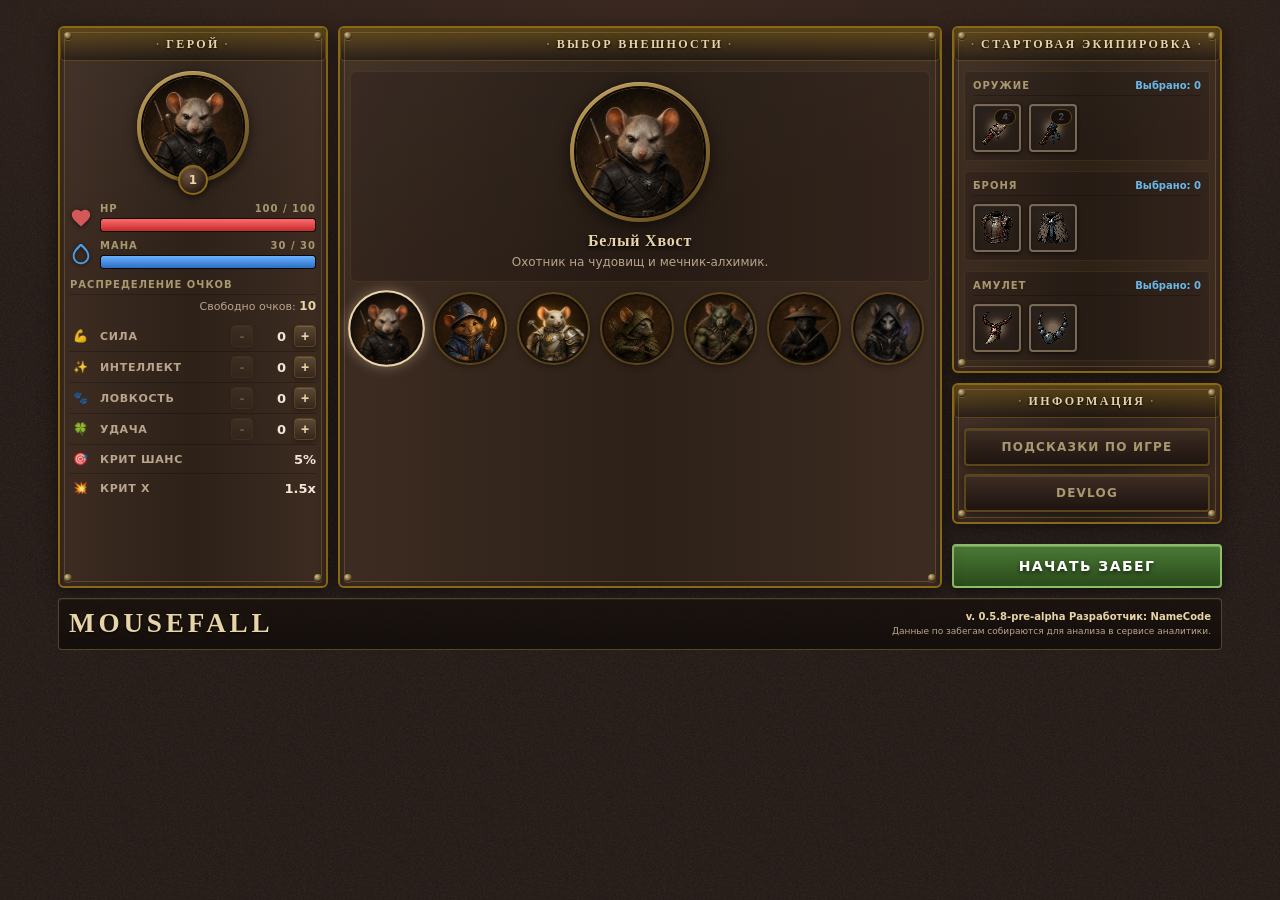
<file: index.html>
<!doctype html>
<html lang="ru">
  <head>
    <meta charset="UTF-8" />
    <meta name="viewport" content="width=device-width, initial-scale=1.0" />
    <title>Mousefall</title>
    <link rel="stylesheet" href="./styles/game-screen.css?v=0.5.8-pre-alpha" />
    <link rel="stylesheet" href="./styles/welcome.css?v=0.5.8-pre-alpha" />
    <link rel="stylesheet" href="./styles/ending.css?v=0.5.8-pre-alpha" />
    <link rel="stylesheet" href="./styles/runtime.css?v=0.5.8-pre-alpha" />
  </head>
  <body>
    <div id="app"></div>
    <script type="module" src="./src/main.js?v=0.5.8-pre-alpha"></script>
  </body>
</html>
</file>
<file: styles/game-screen.css>
/**
 * Стили экрана забега.
 * Единый стиль прокрутки: класс .cm-scroll-wood (инвентарь, эффекты, скиллы).
 */

:root {
  --wood-deep: #1e1410;
  --wood-panel: #2d2118;
  --wood-mid: #3d2c22;
  --wood-light: #4a3628;
  --wood-grain: rgba(0, 0, 0, 0.18);
  --bronze-dark: #5c4518;
  --bronze: #8b6914;
  --bronze-bright: #c4a35a;
  --gold: #e8d4a8;
  --gold-dim: #a89870;
  --text: #f2e6d4;
  --text-muted: #b9a48c;
  --hp: #c42b2b;
  --hp-track: #3a1818;
  --mana: #2b6fc4;
  --mana-track: #152a45;
  --xp: #7b3fc9;
  --xp-track: #2a1845;
  --log-loot: #e8c84a;
  --log-good: #6ecf7a;
  --log-bad: #e85a5a;
  --log-info: #6ab8e8;
  --slot-inner: #1a120e;
  --shadow-inset: inset 0 2px 8px rgba(0, 0, 0, 0.45);
  --radius-panel: 6px;
  --font-ui: system-ui, "Segoe UI", Roboto, "Helvetica Neue", Arial, sans-serif;
  --font-panel-title: "Cinzel", "Palatino Linotype", Palatino, Georgia, serif;
  /* Лёгкое зерно поверх панелей (SVG noise) */
  --wood-noise: url("data:image/svg+xml,%3Csvg viewBox='0 0 256 256' xmlns='http://www.w3.org/2000/svg'%3E%3Cfilter id='n'%3E%3CfeTurbulence type='fractalNoise' baseFrequency='0.9' numOctaves='3' stitchTiles='stitch'/%3E%3C/filter%3E%3Crect width='100%25' height='100%25' filter='url(%23n)' opacity='0.12'/%3E%3C/svg%3E");
  --inv-cell: 64px;
  --inv-gap: 6px;
  --inv-cols: 4;
  /* Высота области прокрутки: число видимых рядов без изменений */
  --inv-visible-rows: 4;
  --inv-viewport-height: calc(
    var(--inv-visible-rows) * var(--inv-cell) + (var(--inv-visible-rows) - 1) * var(--inv-gap)
  );
  /* Горизонтальный зазор между сеткой и полосой прокрутки (ширина колонки учитывает это) */
  --inv-scrollbar-h-gap: 10px;
  /* Экипировка: квадратный слот, сторона = бывший max-height слота */
  --equip-slot-size: 72px;
  /* Два блока эффекта по умолчанию без скролла (высота вьюпорта ≈ 2 карточки + зазор) */
  --effect-card-min: 58px;
  --effects-viewport-max: calc(2 * var(--effect-card-min) + var(--cm-gap-sub));
  --skills-visible-default: 3;
  --skills-row-height: 31px;
  /* Единые отступы макета */
  --cm-pad: 10px;
  --cm-gap: 10px;
  --cm-gap-sub: 8px;
  --cm-gap-xs: 4px;
  --cm-scroll-gutter: 6px;
  /* Правая колонка: 5 колонок инвентаря + зазор под скролл + паддинги .cm-panel__body + рамка панели */
  --cm-right-col: calc(
    var(--inv-cols) * var(--inv-cell) + (var(--inv-cols) - 1) * var(--inv-gap) + 2 * var(--cm-pad) + 4px + var(--inv-scrollbar-h-gap)
  );
}

*,
*::before,
*::after {
  box-sizing: border-box;
}

html,
body {
  height: 100%;
  margin: 0;
}

body {
  font-family: var(--font-ui);
  font-size: 13px;
  color: var(--text);
  background-color: var(--wood-deep);
  background-image: radial-gradient(ellipse 120% 80% at 50% 0%, #3a2820 0%, transparent 55%), var(--wood-noise);
  background-size: auto, 180px 180px;
  min-height: 100vh;
  overflow-x: auto;
}

/* Экран забега: без вертикального скролла документа — приложение + футер = высота вьюпорта */
html:has(.cm-app--game),
body:has(.cm-app--game) {
  height: 100%;
  overflow-y: hidden;
}

body:has(.cm-app--game) #app {
  display: flex;
  flex-direction: column;
  height: 100%;
  min-height: 0;
}

/* --- Единый стиль скролла (дерево / бронза) --- */
.cm-scroll-wood {
  scrollbar-width: thin;
  scrollbar-color: var(--bronze-bright) var(--wood-deep);
}

.cm-scroll-wood::-webkit-scrollbar {
  width: 10px;
  height: 10px;
}

.cm-scroll-wood::-webkit-scrollbar-track {
  background: linear-gradient(90deg, var(--wood-deep), #120d0a);
  border-radius: 5px;
  box-shadow: inset 0 0 6px rgba(0, 0, 0, 0.65);
  border: 1px solid #0d0806;
}

.cm-scroll-wood::-webkit-scrollbar-thumb {
  background: linear-gradient(180deg, #d4c090, var(--bronze-dark));
  border-radius: 5px;
  border: 1px solid #0d0806;
  box-shadow: inset 0 1px 0 rgba(255, 255, 255, 0.2);
}

.cm-scroll-wood::-webkit-scrollbar-thumb:hover {
  background: linear-gradient(180deg, var(--gold), var(--bronze));
}

.cm-scroll-wood::-webkit-scrollbar-corner {
  background: var(--wood-deep);
}

/* --- Деревянная панель с бронзовой рамкой и «заклёпками» --- */
.cm-panel {
  position: relative;
  background-color: var(--wood-panel);
  background-image: linear-gradient(165deg, rgba(255, 255, 255, 0.04) 0%, transparent 40%),
    linear-gradient(90deg, var(--wood-mid) 0%, var(--wood-panel) 50%, var(--wood-mid) 100%), var(--wood-noise);
  background-size: auto, auto, 160px 160px;
  border: 2px solid var(--bronze);
  border-radius: var(--radius-panel);
  box-shadow: var(--shadow-inset), 0 4px 18px rgba(0, 0, 0, 0.5);
}

.cm-panel::before {
  content: "";
  position: absolute;
  inset: var(--cm-gap-xs);
  border: 1px solid rgba(196, 163, 90, 0.25);
  border-radius: calc(var(--radius-panel) - 3px);
  pointer-events: none;
}

.cm-rivet {
  position: absolute;
  width: 8px;
  height: 8px;
  border-radius: 50%;
  background: radial-gradient(circle at 30% 30%, #d4c090, #5c4518 70%);
  box-shadow: inset 0 -1px 2px rgba(0, 0, 0, 0.6), 0 1px 0 rgba(255, 255, 255, 0.15);
  z-index: 2;
}

.cm-rivet--tl {
  top: var(--cm-gap-xs);
  left: var(--cm-gap-xs);
}
.cm-rivet--tr {
  top: var(--cm-gap-xs);
  right: var(--cm-gap-xs);
}
.cm-rivet--bl {
  bottom: var(--cm-gap-xs);
  left: var(--cm-gap-xs);
}
.cm-rivet--br {
  bottom: var(--cm-gap-xs);
  right: var(--cm-gap-xs);
}

/* Заголовок без margin снизу: иначе он суммируется с padding-top у .cm-panel__body и зазор под шапкой больше, чем снизу у контента */
.cm-panel__title {
  margin: 0;
  padding: var(--cm-gap-sub) var(--cm-pad);
  font-family: var(--font-panel-title);
  font-size: 12px;
  font-weight: 700;
  letter-spacing: 0.2em;
  text-transform: uppercase;
  color: var(--gold);
  text-align: center;
  text-shadow: 0 1px 3px #000, 0 0 12px rgba(196, 163, 90, 0.15);
  background: linear-gradient(180deg, rgba(139, 105, 20, 0.45), rgba(0, 0, 0, 0.35));
  border: 1px solid var(--bronze-dark);
  border-radius: 4px;
}

.cm-panel--collapsible > .cm-panel__title {
  cursor: pointer;
}

.cm-panel--collapsible > .cm-panel__title:focus-visible {
  outline: 2px solid var(--gold);
  outline-offset: 2px;
}

.cm-panel--collapsed > .cm-panel__body {
  display: none;
}

.cm-panel__title::before,
.cm-panel__title::after {
  content: "·";
  opacity: 0.65;
  font-weight: 700;
  margin: 0 0.4em;
  color: var(--bronze-bright);
}

/* --- Корневой лейаут --- */
.cm-app {
  display: flex;
  flex-direction: column;
  min-height: 100vh;
  max-width: 1440px;
  margin: 0 auto;
  padding: var(--cm-gap);
  gap: var(--cm-gap);
}

.cm-app.cm-app--game {
  flex: 1;
  min-height: 0;
  height: 100%;
  max-height: 100%;
}

.cm-main {
  display: grid;
  grid-template-columns: minmax(240px, 280px) minmax(320px, 1fr) minmax(var(--cm-right-col), var(--cm-right-col));
  gap: var(--cm-gap);
  flex: 1;
  align-items: stretch;
  min-height: 0;
}

/* Футер метаданных: одинаково на welcome / забеге / экране итогов */
.cm-meta-footer {
  container-type: size;
  flex-shrink: 0;
  align-self: stretch;
  width: 100%;
  max-width: none;
  height: 52px;
  min-height: 52px;
  max-height: 52px;
  margin-top: 0;
  padding: 5px 10px;
  display: flex;
  flex-direction: row;
  align-items: stretch;
  justify-content: flex-end;
  gap: 14px;
  overflow: hidden;
  border: 1px solid rgba(196, 163, 90, 0.35);
  border-radius: 4px;
  background: linear-gradient(180deg, rgba(22, 15, 11, 0.7), rgba(15, 10, 8, 0.78));
  box-shadow: inset 0 1px 0 rgba(255, 255, 255, 0.06);
  color: var(--text-muted);
}

.cm-meta-footer__brand {
  display: flex;
  align-items: center;
  flex-shrink: 0;
  margin-right: auto;
  padding-right: 8px;
  font-family: var(--font-panel-title);
  font-weight: 700;
  letter-spacing: 0.14em;
  text-transform: uppercase;
  color: var(--gold);
  line-height: 1;
  white-space: nowrap;
  text-shadow: 0 1px 3px #000, 0 0 12px rgba(196, 163, 90, 0.15);
  font-size: clamp(14px, min(68cqh, 11cqw), 38px);
}

.cm-meta-footer__meta {
  flex: 0 1 auto;
  max-width: min(460px, 55%);
  min-width: 0;
  display: flex;
  flex-direction: column;
  justify-content: center;
  gap: 3px;
  text-align: right;
}

.cm-meta-footer__line {
  display: flex;
  justify-content: flex-end;
  gap: 6px;
  font-size: 10px;
  line-height: 1.25;
  flex-shrink: 0;
  min-width: 0;
  overflow: hidden;
  white-space: nowrap;
  text-overflow: ellipsis;
}

.cm-meta-footer__label {
  color: var(--gold-dim);
  text-transform: uppercase;
  letter-spacing: 0.08em;
  font-weight: 700;
}

.cm-meta-footer__value {
  color: var(--gold);
  font-weight: 600;
}

.cm-meta-footer__note {
  flex-shrink: 1;
  min-height: 0;
  margin: 0;
  overflow: hidden;
  font-size: 9px;
  line-height: 1.2;
  display: -webkit-box;
  -webkit-box-orient: vertical;
  -webkit-line-clamp: 2;
  line-clamp: 2;
}

@media (max-width: 1100px) {
  .cm-main {
    grid-template-columns: 1fr;
  }

  .cm-col--center {
    order: -1;
  }

  .cm-col--left {
    order: 0;
  }

  .cm-col--right {
    order: 1;
  }

  .cm-meta-footer {
    align-self: stretch;
    text-align: left;
  }

  .cm-meta-footer__line {
    justify-content: flex-start;
  }

  .cm-meta-footer__meta {
    text-align: left;
    max-width: none;
  }
}

.cm-col {
  display: flex;
  flex-direction: column;
  gap: var(--cm-gap);
  min-height: 0;
}

/* Левая колонка на всю высоту строки сетки */
.cm-col--left {
  height: 100%;
  min-height: 0;
}

/* Панель «Герой» забирает свободную высоту колонки; тело растягивается под фон «дерева» */
.cm-col--left > .cm-panel.cm-panel--hero {
  flex: 1 1 auto;
  min-height: 0;
}

.cm-panel--hero .cm-panel__body {
  flex: 1;
  min-height: 0;
  display: flex;
  flex-direction: column;
}

.cm-col--center {
  min-height: 420px;
}

.cm-col--right {
  height: 100%;
  min-height: 0;
}

/* --- Портрет --- */
.cm-hero-portrait {
  position: relative;
  display: flex;
  flex-direction: column;
  align-items: center;
  gap: var(--cm-gap-sub);
  margin-bottom: calc(var(--cm-gap-sub) + 12px);
}

.cm-portrait-ring {
  width: 112px;
  height: 112px;
  border-radius: 50%;
  padding: var(--cm-gap-xs);
  background: linear-gradient(145deg, var(--bronze-bright), var(--bronze-dark));
  box-shadow: 0 4px 12px rgba(0, 0, 0, 0.55), inset 0 1px 0 rgba(255, 255, 255, 0.2);
}

.cm-portrait-inner {
  width: 100%;
  height: 100%;
  border-radius: 50%;
  overflow: hidden;
  background: var(--slot-inner);
  border: 2px solid #0d0806;
}

.cm-portrait-inner img {
  width: 100%;
  height: 100%;
  object-fit: cover;
  display: block;
}

.cm-level-badge {
  position: absolute;
  left: 50%;
  bottom: -12px;
  transform: translateX(-50%);
  width: 30px;
  height: 30px;
  display: flex;
  align-items: center;
  justify-content: center;
  font-size: 12px;
  font-weight: 700;
  letter-spacing: 0.02em;
  font-variant-numeric: tabular-nums;
  color: var(--gold);
  background: radial-gradient(circle at 35% 30%, #6f553f, #2a1e16 72%);
  border: 2px solid var(--bronze);
  border-radius: 50%;
  box-shadow: inset 0 1px 0 rgba(255, 255, 255, 0.14), 0 2px 6px rgba(0, 0, 0, 0.55);
  z-index: 2;
}

/* --- Полосы ресурсов --- */
.cm-bar {
  margin-bottom: var(--cm-gap-sub);
}

.cm-bar:last-child {
  margin-bottom: 0;
}

.cm-bar__row {
  display: flex;
  align-items: center;
  gap: var(--cm-gap-sub);
}

.cm-bar__icon-wrap {
  flex-shrink: 0;
  display: flex;
  align-items: center;
  align-self: center;
}

.cm-bar__icon {
  display: block;
  filter: drop-shadow(0 1px 2px rgba(0, 0, 0, 0.6));
}

.cm-bar__content {
  flex: 1;
  min-width: 0;
}

.cm-bar__label {
  display: flex;
  justify-content: space-between;
  align-items: baseline;
  margin-bottom: var(--cm-gap-xs);
  font-size: 10px;
  font-weight: 700;
  letter-spacing: 0.1em;
  text-transform: uppercase;
  color: var(--gold-dim);
  font-family: var(--font-ui);
}

.cm-bar__track {
  height: 14px;
  border-radius: 3px;
  overflow: hidden;
  border: 1px solid #0d0806;
  box-shadow: inset 0 2px 6px rgba(0, 0, 0, 0.5);
}

.cm-bar__fill {
  height: 100%;
  border-radius: 2px;
  background: linear-gradient(180deg, rgba(255, 255, 255, 0.2), transparent 45%);
  transition: width 0.2s ease;
}

.cm-bar--hp .cm-bar__track {
  background: var(--hp-track);
}
.cm-bar--hp .cm-bar__fill {
  background: linear-gradient(180deg, #ff6b6b, var(--hp));
}

.cm-bar--mana .cm-bar__track {
  background: var(--mana-track);
}
.cm-bar--mana .cm-bar__fill {
  background: linear-gradient(180deg, #6ab0ff, var(--mana));
}

.cm-bar--xp .cm-bar__track {
  background: var(--xp-track);
}
.cm-bar--xp .cm-bar__fill {
  background: linear-gradient(180deg, #c090ff, var(--xp));
}

/* --- Статы с плюсом --- */
.cm-stats {
  list-style: none;
  margin: 0;
  padding: 0;
}

.cm-stat-row {
  display: grid;
  grid-template-columns: 22px 1fr auto auto;
  align-items: center;
  gap: var(--cm-gap-sub);
  padding: var(--cm-gap-xs) 0;
  border-bottom: 1px solid rgba(0, 0, 0, 0.25);
}

.cm-stat-row:last-child {
  border-bottom: 0;
}

.cm-stat-icon {
  width: 20px;
  height: 20px;
  display: flex;
  align-items: center;
  justify-content: center;
  font-size: 12px;
  opacity: 0.9;
}

.cm-stat-name {
  font-size: 11px;
  font-weight: 600;
  letter-spacing: 0.06em;
  text-transform: uppercase;
  color: var(--text-muted);
}

.cm-stat-value {
  font-variant-numeric: tabular-nums;
  font-weight: 700;
  color: var(--text);
  min-width: 2ch;
  text-align: right;
}

.cm-stat-plus {
  width: 22px;
  height: 22px;
  padding: 0;
  border: 1px solid var(--bronze-dark);
  border-radius: 4px;
  background: linear-gradient(180deg, #5c4834, #35261c);
  color: var(--gold);
  font-size: 15px;
  font-weight: 700;
  line-height: 1;
  cursor: pointer;
  box-shadow: inset 0 1px 0 rgba(255, 255, 255, 0.12), 0 2px 4px rgba(0, 0, 0, 0.35);
}

.cm-stat-plus:hover:not(:disabled) {
  background: linear-gradient(180deg, #6d5640, #3d2c22);
  border-color: var(--bronze-bright);
  color: #fff;
}

.cm-stat-plus:active:not(:disabled) {
  transform: translateY(1px);
  box-shadow: inset 0 2px 4px rgba(0, 0, 0, 0.4);
}

.cm-stat-plus:disabled {
  opacity: 0.28;
  cursor: not-allowed;
}

/* --- Эффекты: по умолчанию ровно 2 карточки по высоте, далее скролл --- */
.cm-effects-viewport {
  max-height: var(--effects-viewport-max);
  overflow-y: auto;
  overflow-x: hidden;
  padding-right: var(--cm-scroll-gutter);
}

.cm-effects {
  display: flex;
  flex-direction: column;
  gap: var(--cm-gap-sub);
}

.cm-effect {
  display: grid;
  grid-template-columns: 32px 1fr auto;
  gap: var(--cm-gap-sub);
  padding: var(--cm-gap-sub) var(--cm-pad);
  min-height: var(--effect-card-min);
  flex-shrink: 0;
  background: rgba(0, 0, 0, 0.2);
  border: 1px solid rgba(139, 105, 20, 0.35);
  border-radius: 4px;
}

.cm-effect__icon {
  width: 32px;
  height: 32px;
  display: flex;
  align-items: center;
  justify-content: center;
  font-size: 18px;
  background: var(--slot-inner);
  border-radius: 4px;
  border: 1px solid var(--bronze-dark);
}

.cm-effect__name {
  font-size: 11px;
  font-weight: 700;
  letter-spacing: 0.04em;
  text-transform: uppercase;
  color: var(--gold);
}

.cm-effect__main {
  min-width: 0;
}

.cm-effect__desc {
  font-size: 11px;
  color: var(--text-muted);
  margin-top: var(--cm-gap-xs);
  white-space: nowrap;
  overflow: hidden;
  text-overflow: ellipsis;
}

.cm-effect__turns {
  align-self: center;
  justify-self: end;
  min-width: 28px;
  padding: 3px 6px;
  border: 1px solid rgba(196, 163, 90, 0.45);
  border-radius: 999px;
  background: rgba(16, 11, 8, 0.72);
  font-size: 11px;
  font-weight: 700;
  font-variant-numeric: tabular-nums;
  color: var(--gold);
  text-align: center;
  line-height: 1;
}

/* --- Экипировка (правая колонка) --- */
.cm-equip-slots {
  display: grid;
  grid-template-columns: repeat(3, 1fr);
  gap: var(--cm-gap-sub);
}

.cm-equip-slot {
  display: flex;
  flex-direction: column;
  align-items: center;
  gap: var(--cm-gap-xs);
}

.cm-equip-slot__label {
  font-size: 9px;
  font-weight: 700;
  letter-spacing: 0.1em;
  text-transform: uppercase;
  color: var(--gold-dim);
}

.cm-equip-slot__box {
  width: var(--equip-slot-size);
  height: var(--equip-slot-size);
  min-width: var(--equip-slot-size);
  min-height: var(--equip-slot-size);
  max-width: var(--equip-slot-size);
  max-height: var(--equip-slot-size);
  aspect-ratio: 1;
  box-sizing: border-box;
  align-self: center;
  flex-shrink: 0;
  background: var(--slot-inner);
  border: 2px solid var(--bronze-dark);
  border-radius: 4px;
  display: flex;
  flex-direction: column;
  align-items: center;
  justify-content: center;
  padding: 0;
  box-shadow: var(--shadow-inset);
  font-size: 10px;
  text-align: center;
  color: var(--text-muted);
  overflow: hidden;
}

.cm-equip-slot__icon {
  display: flex;
  align-items: center;
  justify-content: center;
  font-size: 26px;
  line-height: 1;
  margin-bottom: 0;
  filter: drop-shadow(0 1px 2px rgba(0, 0, 0, 0.7));
  width: 100%;
  height: 100%;
}

.cm-equip-slot__bonus {
  font-size: 10px;
  color: #6ab8e8;
  font-weight: 600;
}

/* --- Центр: фаза + поле --- */
.cm-center-stack {
  display: flex;
  flex-direction: column;
  gap: var(--cm-gap);
  height: 100%;
}

.cm-phase {
  padding: var(--cm-gap-sub) calc(var(--cm-pad) * 2);
  font-size: 11px;
  font-weight: 700;
  letter-spacing: 0.14em;
  text-transform: uppercase;
  color: var(--gold);
  background: linear-gradient(180deg, rgba(74, 56, 40, 0.95), rgba(30, 20, 16, 0.98));
  border: 2px solid var(--bronze);
  border-radius: 4px;
  box-shadow: 0 2px 8px rgba(0, 0, 0, 0.4);
}

/* Плашка фазы хода — внутри игрового поля, правый верхний угол */
.cm-phase--field {
  position: absolute;
  top: var(--cm-pad);
  right: var(--cm-pad);
  z-index: 3;
  max-width: calc(100% - 2 * var(--cm-pad));
  text-align: center;
  box-shadow: 0 2px 12px rgba(0, 0, 0, 0.55), 0 0 0 1px rgba(0, 0, 0, 0.35);
}

.cm-phase--skip-turn {
  cursor: pointer;
}

.cm-phase__hover {
  display: none;
}

.cm-phase--skip-turn:hover .cm-phase__default,
.cm-phase--skip-turn:focus-visible .cm-phase__default {
  display: none;
}

.cm-phase--skip-turn:hover .cm-phase__hover,
.cm-phase--skip-turn:focus-visible .cm-phase__hover {
  display: inline;
}

.cm-field {
  position: relative;
  flex: 1;
  min-height: 360px;
  display: flex;
  flex-direction: column;
  align-items: stretch;
  background: repeating-linear-gradient(
      90deg,
      transparent,
      transparent 48px,
      var(--wood-grain) 48px,
      var(--wood-grain) 49px
    ),
    linear-gradient(180deg, #241a14 0%, #120d0a 100%);
  border: 3px solid var(--bronze);
  border-radius: var(--radius-panel);
  box-shadow: inset 0 0 40px rgba(0, 0, 0, 0.65);
}

.cm-field__main {
  flex: 1;
  display: flex;
  align-items: center;
  justify-content: center;
  min-height: 0;
}

.cm-field__placeholder {
  text-align: center;
  padding: calc(var(--cm-pad) * 2);
  color: var(--text-muted);
  font-size: 12px;
  letter-spacing: 0.06em;
  text-transform: uppercase;
  max-width: 280px;
  line-height: 1.5;
}

.cm-field__placeholder span {
  display: block;
  margin-top: var(--cm-gap-sub);
  font-size: 11px;
  letter-spacing: 0.04em;
  text-transform: none;
  opacity: 0.85;
}

/* --- Инвентарь: 5 колонок, строки по числу предметов, вертикальный скролл --- */
.cm-inv-wrap {
  max-height: var(--inv-viewport-height);
  overflow-y: auto;
  overflow-x: hidden;
  scrollbar-gutter: stable;
  padding-right: var(--cm-scroll-gutter);
  padding-bottom: var(--cm-gap-xs);
}

.cm-col--right .cm-panel--inventory {
  flex: 1 1 auto;
  min-height: 0;
}

.cm-col--right .cm-panel--inventory .cm-panel__body {
  flex: 1;
  min-height: 0;
  display: flex;
  flex-direction: column;
}

.cm-col--right .cm-panel--inventory .cm-inv-wrap {
  flex: 1;
  min-height: calc(var(--inv-cell) * 2 + var(--inv-gap));
  max-height: none;
}

.cm-col--right .cm-panel--skills {
  flex: 0 0 auto;
}

.cm-col--right .cm-panel--skills .cm-panel__body {
  flex: 0 0 auto;
}

.cm-col--right .cm-panel--skills .cm-skills-viewport {
  flex: 0 0 auto;
  min-height: 0;
  max-height: calc(
    var(--skills-visible-default) * var(--skills-row-height) + (var(--skills-visible-default) - 1) * var(--cm-gap-xs)
  );
}

.cm-inv-grid {
  display: grid;
  grid-template-columns: repeat(var(--inv-cols), var(--inv-cell));
  grid-auto-rows: var(--inv-cell);
  gap: var(--inv-gap);
  width: calc(
    var(--inv-cols) * var(--inv-cell) + (var(--inv-cols) - 1) * var(--inv-gap)
  );
}

.cm-inv-cell {
  position: relative;
  aspect-ratio: 1;
  padding: 0;
  background: linear-gradient(165deg, rgba(255, 255, 255, 0.04), transparent 55%), var(--slot-inner);
  border: 2px solid var(--bronze-dark);
  border-radius: 4px;
  display: flex;
  align-items: center;
  justify-content: center;
  font-size: 22px;
  box-shadow: var(--shadow-inset), inset 0 1px 0 rgba(255, 255, 255, 0.06);
}

.cm-sprite-stack {
  position: relative;
  display: inline-flex;
  align-items: center;
  justify-content: center;
  width: 100%;
  height: 100%;
}

.cm-sprite-stack__frame,
.cm-sprite-stack__body,
.cm-sprite-stack__skill {
  position: absolute;
  display: block;
  image-rendering: pixelated;
}

.cm-sprite-stack--item .cm-sprite-stack__frame {
  inset: 0;
  width: 100%;
  height: 100%;
}

.cm-sprite-stack--item .cm-sprite-stack__body {
  top: 50%;
  left: 50%;
  transform: translate(-50%, -50%);
  width: 100%;
  height: 100%;
}

.cm-sprite-stack--skill .cm-sprite-stack__skill {
  top: 50%;
  left: 50%;
  transform: translate(-50%, -50%);
  width: 72%;
  height: 72%;
}

.cm-sprite-fallback {
  font-size: 1em;
  line-height: 1;
}

.cm-sprite-stack img + .cm-sprite-fallback {
  opacity: 0;
  pointer-events: none;
}

.cm-inv-cell__qty {
  position: absolute;
  right: var(--cm-gap-xs);
  bottom: 1px;
  font-size: 10px;
  font-weight: 700;
  color: #fff;
  text-shadow: 0 0 3px #000, 0 1px 2px #000;
}

/* --- Расходники: одна строка ячеек, стиль как инвентарь --- */
.cm-cons-wrap {
  max-height: calc(var(--inv-cell) + var(--cm-gap) + var(--cm-gap-xs));
  overflow-x: auto;
  overflow-y: hidden;
  width: calc(var(--inv-cols) * var(--inv-cell) + (var(--inv-cols) - 1) * var(--inv-gap));
  max-width: 100%;
  padding-bottom: var(--cm-gap-xs);
  padding-right: var(--cm-scroll-gutter);
}

.cm-cons-row {
  display: flex;
  flex-direction: row;
  gap: var(--inv-gap);
  width: max-content;
}

.cm-cons-row .cm-inv-cell {
  width: var(--inv-cell);
  height: var(--inv-cell);
  flex-shrink: 0;
}

/* --- Скиллы --- */
.cm-skills-viewport {
  overflow-y: auto;
  overflow-x: hidden;
  min-height: 0;
  flex: 1;
  padding-right: var(--cm-scroll-gutter);
}

.cm-skills {
  list-style: none;
  margin: 0;
  padding: 0;
  display: flex;
  flex-direction: column;
  gap: var(--cm-gap-xs);
}

.cm-skill {
  display: flex;
  align-items: center;
  gap: var(--cm-gap-xs);
  padding: var(--cm-gap-xs) var(--cm-gap-sub);
  background: rgba(0, 0, 0, 0.18);
  border: 1px solid rgba(139, 105, 20, 0.3);
  border-radius: 3px;
}

.cm-skill__icon {
  width: 22px;
  height: 22px;
  display: flex;
  align-items: center;
  justify-content: center;
  font-size: 13px;
  flex-shrink: 0;
}

.cm-skill__name {
  flex: 1;
  font-size: 10px;
  font-weight: 700;
  letter-spacing: 0.04em;
  text-transform: uppercase;
  color: var(--text);
  line-height: 1.2;
}

.cm-skill__mana {
  display: flex;
  align-items: center;
  gap: 2px;
  font-size: 10px;
  font-weight: 700;
  color: #7ec8ff;
}

.cm-skill__mana svg {
  width: 10px;
  height: 12px;
  opacity: 0.9;
}

/* --- Журнал --- */
.cm-log {
  display: flex;
  flex-direction: column;
  gap: var(--cm-gap-sub);
  font-size: 12px;
  line-height: 1.3;
}

.cm-log__line {
  margin: 0;
  padding: 4px var(--cm-gap-sub);
  border-radius: 3px;
  background: rgba(0, 0, 0, 0.15);
}

.cm-log__line--with-icon {
  display: flex;
  align-items: center;
  gap: var(--cm-gap-sub);
  min-width: 0;
}

.cm-log__mark {
  flex-shrink: 0;
  opacity: 0.95;
  filter: drop-shadow(0 0 2px rgba(0, 0, 0, 0.8));
}

.cm-log__text {
  min-width: 0;
  white-space: nowrap;
  overflow: hidden;
  text-overflow: ellipsis;
}

.cm-log__line:not(.cm-log__line--with-icon) {
  white-space: nowrap;
  overflow: hidden;
  text-overflow: ellipsis;
}

.cm-log__line--loot {
  color: var(--log-loot);
}
.cm-log__line--good {
  color: var(--log-good);
}
.cm-log__line--bad {
  color: var(--log-bad);
}
.cm-log__line--info {
  color: var(--log-info);
}

/* --- Хотбар --- */
.cm-hotbar-wrap {
  flex-shrink: 0;
}

/* Хотбар внизу внутри игрового поля: компактнее слоты и отступы */
.cm-hotbar-wrap--in-field {
  flex-shrink: 0;
  margin-top: auto;
  margin-left: var(--cm-gap-sub);
  margin-right: var(--cm-gap-sub);
  margin-bottom: var(--cm-gap-sub);
}

/* «Вдавленная» полоса хотбара внутри поля — отличие от ячеек инвентаря */
.cm-hotbar-wrap--recessed.cm-panel {
  background-color: #0d0806;
  background-image: linear-gradient(180deg, rgba(0, 0, 0, 0.5), rgba(30, 20, 16, 0.92)), var(--wood-noise);
  background-size: auto, 140px 140px;
  border-color: #2a1810;
  box-shadow: inset 0 5px 22px rgba(0, 0, 0, 0.85), 0 1px 0 rgba(255, 255, 255, 0.04);
}

.cm-hotbar-wrap--recessed .cm-hot-slot {
  background: #0f0b09;
  border-color: #1a120e;
  border-width: 1px;
  box-shadow: inset 0 4px 10px rgba(0, 0, 0, 0.75), inset 0 -1px 0 rgba(255, 255, 255, 0.03), 0 1px 0 rgba(0, 0, 0, 0.5);
}

.cm-hotbar-wrap--recessed .cm-hot-slot.active {
  border-color: #00d2ff;
  box-shadow: 
    inset 0 0 12px rgba(0, 210, 255, 0.35), 
    0 0 8px rgba(0, 210, 255, 0.4), 
    0 0 0 1px rgba(0, 210, 255, 0.5);
}

.cm-hotbar-wrap--recessed .cm-hot-slot--empty {
  opacity: 0.35;
}

.cm-hotbar-wrap--in-field .cm-hotbar {
  padding: calc(var(--cm-gap-xs) + 3px) var(--cm-gap-sub);
  gap: var(--cm-gap-xs);
  justify-content: center;
}

.cm-hotbar-wrap--in-field .cm-hot-slot {
  width: 44px;
  height: 44px;
  font-size: 17px;
}

.cm-hotbar {
  display: flex;
  justify-content: center;
  gap: var(--cm-gap-sub);
  padding: var(--cm-pad);
}

.cm-hot-slot {
  position: relative;
  width: 52px;
  height: 52px;
  padding: 0;
  flex-shrink: 0;
  background: var(--slot-inner);
  border: 2px solid var(--bronze);
  border-radius: 4px;
  display: flex;
  flex-direction: column;
  align-items: center;
  justify-content: center;
  font-size: 20px;
  box-shadow: var(--shadow-inset), 0 2px 6px rgba(0, 0, 0, 0.35);
  transition: border-color 0.15s ease, box-shadow 0.15s ease;
}

.cm-hot-slot .cm-sprite-stack--item .cm-sprite-stack__frame {
  width: 100%;
  height: 100%;
}

.cm-hot-slot .cm-sprite-stack--item .cm-sprite-stack__body {
  width: 80%;
  height: 80%;
}

.cm-hot-slot .cm-sprite-stack--skill .cm-sprite-stack__skill {
  width: 80%;
  height: 80%;
}

.cm-inv-cell .cm-sprite-stack--item .cm-sprite-stack__body,
.cm-equip-slot__icon .cm-sprite-stack--item .cm-sprite-stack__body {
  width: 80%;
  height: 80%;
}

.cm-hot-slot.active {
  border-color: #00d2ff;
  box-shadow: 
    inset 0 0 12px rgba(0, 210, 255, 0.35), 
    0 0 8px rgba(0, 210, 255, 0.4), 
    0 0 0 1px rgba(0, 210, 255, 0.5);
}

.cm-hot-slot__key {
  position: absolute;
  top: var(--cm-gap-xs);
  left: var(--cm-gap-xs);
  font-size: 9px;
  font-weight: 800;
  color: var(--gold-dim);
  letter-spacing: 0.02em;
}

.cm-hot-slot__qty {
  position: absolute;
  right: var(--cm-gap-xs);
  bottom: var(--cm-gap-xs);
  font-size: 10px;
  font-weight: 700;
  color: #fff;
  text-shadow: 0 0 3px #000;
}

.cm-hot-slot--empty {
  opacity: 0.45;
  font-size: 11px;
  color: var(--text-muted);
}

.cm-panel__body {
  padding: var(--cm-pad);
}

.cm-scroll-y {
  overflow-y: auto;
  min-height: 0;
  flex: 1;
}

.cm-stat-plus-spacer {
  width: 22px;
  height: 22px;
}

.cm-center-panel {
  flex: 1;
  display: flex;
  flex-direction: column;
  min-height: 0;
}

.cm-center-panel .cm-panel__body {
  flex: 1;
  display: flex;
  flex-direction: column;
  padding: var(--cm-pad);
  min-height: 0;
}

.cm-col .cm-panel {
  display: flex;
  flex-direction: column;
  min-height: 0;
}

.cm-col .cm-panel.cm-panel--fill {
  flex: 1;
}

/* Тело панели на всю высоту колонки (скиллы) */
.cm-panel__body--flex-grow {
  flex: 1;
  display: flex;
  flex-direction: column;
  min-height: 0;
}

/* --- Универсальные тултипы --- */
.cm-tooltip-anchor {
  position: relative;
}

.cm-tooltip {
  position: absolute;
  left: calc(100% + 8px);
  top: 50%;
  transform: translateY(-50%) translateX(-4px);
  min-width: 180px;
  max-width: 240px;
  padding: 8px 10px;
  background: linear-gradient(165deg, rgba(255, 255, 255, 0.04), transparent 48%), #20160f;
  border: 1px solid var(--bronze);
  border-radius: 4px;
  box-shadow: inset 0 1px 0 rgba(255, 255, 255, 0.08), 0 8px 20px rgba(0, 0, 0, 0.55);
  opacity: 0;
  visibility: hidden;
  pointer-events: none;
  transition: opacity 0.18s ease, transform 0.18s ease, visibility 0s linear 0.18s;
  z-index: 20;
}

.cm-tooltip-anchor:hover .cm-tooltip,
.cm-tooltip-anchor:focus-within .cm-tooltip {
  opacity: 1;
  visibility: visible;
  transform: translateY(-50%) translateX(0);
  transition-delay: 0s;
}

.cm-tooltip__title {
  margin: 0 0 6px;
  font-size: 10px;
  line-height: 1.2;
  letter-spacing: 0.08em;
  text-transform: uppercase;
  color: var(--gold);
}

.cm-tooltip__list {
  margin: 0;
  padding: 0 0 0 14px;
  display: flex;
  flex-direction: column;
  gap: 3px;
}

.cm-tooltip__row {
  font-size: 11px;
  line-height: 1.25;
  color: var(--text-muted);
}

.cm-anvil-overlay {
  z-index: 40;
  background: transparent;
  pointer-events: none;
}

.cm-anvil-overlay.cm-modal-backdrop {
  background: transparent !important;
}

.cm-anvil-card {
  width: min(760px, calc(100vw - 32px));
  pointer-events: auto;
  position: fixed;
  left: 50%;
  top: 50%;
  transform: translate(-50%, -50%);
}

.cm-anvil-card--floating {
  transform: none;
}

.cm-anvil-drag-handle {
  cursor: move;
  user-select: none;
}

.cm-anvil-subtitle {
  margin: 0 0 10px;
  color: var(--text-muted);
}

.cm-anvil-mode-grid {
  display: grid;
  grid-template-columns: repeat(3, minmax(0, 1fr));
  gap: 10px;
  margin-bottom: 12px;
}

.cm-anvil-mode-card {
  border: 1px solid var(--bronze-dark);
  border-radius: 6px;
  background: linear-gradient(180deg, #4d3a2d, #2a1f18);
  color: var(--text);
  min-height: 132px;
  display: flex;
  flex-direction: column;
  align-items: center;
  justify-content: center;
  gap: 6px;
  padding: 10px;
  cursor: pointer;
}

.cm-anvil-mode-card:hover {
  border-color: var(--bronze-bright);
}

.cm-anvil-mode-card__icon {
  font-size: 22px;
}

.cm-anvil-mode-card__title {
  font-size: 12px;
  font-weight: 700;
  letter-spacing: 0.06em;
  text-transform: uppercase;
}

.cm-anvil-mode-card__desc {
  font-size: 11px;
  color: var(--text-muted);
  text-align: center;
}

.cm-anvil-back-btn {
  margin-bottom: 10px;
}

.cm-anvil-reforge-label {
  display: flex;
  flex-direction: column;
  gap: 4px;
  margin-bottom: 10px;
  font-size: 11px;
  color: var(--text-muted);
}

.cm-anvil-reforge-select {
  min-height: 32px;
  border: 1px solid var(--bronze-dark);
  border-radius: 4px;
  background: #1a120e;
  color: var(--text);
}

.cm-anvil-craft-row {
  display: flex;
  align-items: center;
  justify-content: center;
  gap: 12px;
  margin-bottom: 12px;
}

.cm-anvil-slots {
  display: grid;
  grid-template-columns: repeat(3, var(--inv-cell));
  gap: var(--inv-gap);
}

.cm-anvil-slot {
  width: var(--inv-cell);
  height: var(--inv-cell);
  padding: 0;
  line-height: 1;
  font-size: 22px;
  font-family: "Segoe UI Emoji", "Apple Color Emoji", "Noto Color Emoji", sans-serif;
  appearance: none;
  -webkit-appearance: none;
}

.cm-anvil-slot--drop-target {
  box-shadow: 0 0 0 2px rgba(0, 210, 255, 0.75) inset, 0 0 10px rgba(0, 210, 255, 0.4);
}

.cm-anvil-arrow {
  font-size: 22px;
  color: var(--gold);
}

.cm-anvil-result-wrap {
  position: relative;
}

.cm-anvil-result {
  position: relative;
  isolation: isolate;
  overflow: visible;
  z-index: 1;
  width: var(--inv-cell);
  height: var(--inv-cell);
  padding: 0;
  line-height: 1;
  font-size: 22px;
  font-family: "Segoe UI Emoji", "Apple Color Emoji", "Noto Color Emoji", sans-serif;
  appearance: none;
  -webkit-appearance: none;
  filter: brightness(0.78) saturate(0.9);
  opacity: 0.95;
}

.cm-anvil-result--ready {
  cursor: grab;
  filter: brightness(0.82) saturate(0.95);
}

.cm-anvil-result--prob-common {
  border-color: #7a6855;
  box-shadow: inset 0 0 0 1px rgba(122, 104, 85, 0.55);
}

.cm-anvil-result--prob-rare {
  border-color: #00d2ff;
  box-shadow: inset 0 0 0 1px rgba(0, 210, 255, 0.55);
}

.cm-anvil-result--prob-unique {
  border-color: #c445ff;
  box-shadow: inset 0 0 0 1px rgba(196, 69, 255, 0.55);
}

.cm-anvil-note {
  margin: 0 0 10px;
  text-align: center;
  font-size: 11px;
  color: var(--text-muted);
}
</file>
<file: styles/welcome.css>
/* 
 * Специфичные стили для экрана выбора персонажа (welcome.html).
 * Базовые компоненты (панели, дерево, бронза) наследуются из game-screen.css.
 */

/* Компактная сцена: не на весь экран, но с достаточным пространством */
body {
  display: flex;
  align-items: flex-start;
  justify-content: center;
  padding: 18px;
}

.cm-app:not(.cm-app--game) {
  width: min(1180px, calc(100vw - 36px));
  min-height: auto;
  max-height: calc(100vh - 36px);
  padding: 8px;
}

.cm-main:not(.cm-ending-main) {
  min-height: 0;
  max-height: calc(100vh - 52px);
  grid-template-columns: minmax(250px, 270px) minmax(360px, 1fr) minmax(250px, 270px);
}

.cm-col {
  min-height: 0;
}

/* --- Левая колонка: распределение статов --- */
.cm-welcome-section-title {
  margin: var(--cm-gap) 0 var(--cm-gap-xs);
  font-size: 10px;
  font-weight: 700;
  letter-spacing: 0.1em;
  text-transform: uppercase;
  color: var(--gold-dim);
  border-bottom: 1px solid rgba(0, 0, 0, 0.25);
  padding-bottom: 4px;
}

.cm-welcome-points {
  font-size: 11px;
  color: var(--text-muted);
  margin-bottom: var(--cm-gap-sub);
  text-align: right;
}

.cm-welcome-points-val {
  font-weight: 700;
  color: var(--gold);
  font-size: 12px;
}

.cm-stats--alloc .cm-stat-row {
  grid-template-columns: 22px 1fr auto 3ch auto;
}

.cm-stats--alloc .cm-stat-row--readonly {
  grid-template-columns: 22px 1fr auto;
}

.cm-stats--alloc .cm-stat-row--readonly .cm-stat-value {
  justify-self: end;
}

.cm-stat-btn {
  width: 22px;
  height: 22px;
  padding: 0;
  border: 1px solid var(--bronze-dark);
  border-radius: 4px;
  background: linear-gradient(180deg, #5c4834, #35261c);
  color: var(--gold);
  font-size: 14px;
  font-weight: 700;
  line-height: 1;
  cursor: pointer;
  box-shadow: inset 0 1px 0 rgba(255, 255, 255, 0.12), 0 2px 4px rgba(0, 0, 0, 0.35);
  display: flex;
  align-items: center;
  justify-content: center;
}

.cm-stat-btn:hover:not(:disabled) {
  background: linear-gradient(180deg, #6d5640, #3d2c22);
  border-color: var(--bronze-bright);
  color: #fff;
}

.cm-stat-btn:active:not(:disabled) {
  transform: translateY(1px);
  box-shadow: inset 0 2px 4px rgba(0, 0, 0, 0.4);
}

.cm-stat-btn:disabled {
  opacity: 0.28;
  cursor: not-allowed;
}

/* --- Центральная колонка: предпросмотр и галерея --- */
.cm-welcome-center {
  display: flex;
  flex-direction: column;
  gap: var(--cm-gap);
  min-height: 0;
}

.cm-welcome-preview {
  display: flex;
  flex-direction: column;
  align-items: center;
  text-align: center;
  background: rgba(0, 0, 0, 0.15);
  border: 1px solid rgba(139, 105, 20, 0.2);
  border-radius: var(--radius-panel);
  padding: var(--cm-pad);
  flex-shrink: 0;
}

.cm-welcome-preview-img-wrap {
  width: 140px;
  height: 140px;
  border-radius: 50%;
  padding: 4px;
  background: linear-gradient(145deg, var(--bronze-bright), var(--bronze-dark));
  box-shadow: 0 4px 16px rgba(0, 0, 0, 0.6), inset 0 1px 0 rgba(255, 255, 255, 0.2);
  margin-bottom: var(--cm-gap);
}

.cm-welcome-preview-img-wrap img {
  width: 100%;
  height: 100%;
  border-radius: 50%;
  border: 2px solid #0d0806;
  background: var(--slot-inner);
  display: block;
}

.cm-welcome-preview-name {
  margin: 0 0 var(--cm-gap-xs);
  font-family: var(--font-panel-title);
  font-size: 16px;
  color: var(--gold);
  letter-spacing: 0.05em;
  text-shadow: 0 2px 4px #000;
}

.cm-welcome-preview-desc {
  margin: 0;
  font-size: 12px;
  color: var(--text-muted);
  line-height: 1.4;
  max-width: 320px;
}

.cm-welcome-gallery-wrap {
  flex: 1;
  min-height: 0;
  padding-right: var(--cm-scroll-gutter);
}

.cm-welcome-gallery {
  display: grid;
  grid-template-columns: repeat(auto-fill, minmax(72px, 1fr));
  gap: var(--cm-gap);
}

.cm-welcome-gallery-item {
  aspect-ratio: 1;
  background: var(--slot-inner);
  border: 2px solid var(--bronze-dark);
  border-radius: 50%;
  padding: 2px;
  cursor: pointer;
  box-shadow: var(--shadow-inset), 0 2px 6px rgba(0, 0, 0, 0.35);
  transition: all 0.2s ease;
  overflow: hidden;
}

.cm-welcome-gallery-item img {
  width: 100%;
  height: 100%;
  border-radius: 50%;
  display: block;
}

.cm-welcome-gallery-item:hover {
  border-color: var(--bronze);
  transform: translateY(-2px);
}

.cm-welcome-gallery-item.active {
  border-color: var(--gold);
  box-shadow: 0 0 12px rgba(232, 212, 168, 0.4), inset 0 2px 8px rgba(0, 0, 0, 0.45);
  transform: scale(1.05);
}

/* --- Правая колонка: Экипировка --- */
.cm-panel--welcome-equip {
  flex: 1;
}

.cm-welcome-equip-slot {
  margin-bottom: var(--cm-gap);
  background: rgba(0, 0, 0, 0.15);
  border: 1px solid rgba(139, 105, 20, 0.2);
  border-radius: 4px;
  padding: var(--cm-gap-sub);
}

.cm-welcome-equip-slot:last-child {
  margin-bottom: 0;
}

.cm-welcome-equip-header {
  display: flex;
  justify-content: space-between;
  align-items: baseline;
  margin-bottom: var(--cm-gap-sub);
  border-bottom: 1px solid rgba(0, 0, 0, 0.25);
  padding-bottom: 4px;
}

.cm-welcome-equip-label {
  font-size: 10px;
  font-weight: 700;
  letter-spacing: 0.1em;
  text-transform: uppercase;
  color: var(--gold-dim);
}

.cm-welcome-equip-desc {
  font-size: 10px;
  color: #6ab8e8;
  font-weight: 600;
}

.cm-welcome-options {
  display: flex;
  gap: var(--cm-gap-sub);
  overflow: visible;
}

.cm-welcome-options .cm-tooltip-anchor {
  flex-shrink: 0;
}

.cm-welcome-item {
  width: 48px;
  height: 48px;
  padding: 0;
  background: linear-gradient(165deg, rgba(255, 255, 255, 0.04), transparent 55%), var(--slot-inner);
  border: 2px solid var(--bronze-dark);
  border-radius: 4px;
  display: flex;
  align-items: center;
  justify-content: center;
  font-size: 22px;
  font-family: "Segoe UI Emoji", "Apple Color Emoji", "Noto Color Emoji", var(--font-ui);
  cursor: pointer;
  box-shadow: var(--shadow-inset), inset 0 1px 0 rgba(255, 255, 255, 0.06);
  transition: all 0.2s ease;
  flex-shrink: 0;
  filter: drop-shadow(0 1px 2px rgba(0, 0, 0, 0.7));
  position: relative;
}

.cm-welcome-item .cm-sprite-stack--item .cm-sprite-stack__body {
  width: 80%;
  height: 80%;
}

.cm-welcome-item:hover {
  border-color: var(--bronze);
  background: linear-gradient(165deg, rgba(255, 255, 255, 0.08), transparent 55%), var(--slot-inner);
}

.cm-welcome-item.active {
  border-color: #f6d98a;
  background: linear-gradient(165deg, rgba(246, 217, 138, 0.14), rgba(255, 255, 255, 0.03) 55%), var(--slot-inner);
  box-shadow:
    0 0 0 1px rgba(246, 217, 138, 0.95),
    0 0 14px rgba(246, 217, 138, 0.55),
    0 0 28px rgba(180, 130, 36, 0.35),
    var(--shadow-inset);
  transform: translateY(-2px);
}

.cm-welcome-item.active::after {
  content: "✓";
  position: absolute;
  right: -5px;
  top: -6px;
  width: 16px;
  height: 16px;
  border-radius: 50%;
  border: 1px solid #8b6914;
  background: radial-gradient(circle at 30% 30%, #fff6d8, #e2b95e);
  color: #1e1410;
  font-size: 11px;
  font-weight: 900;
  line-height: 14px;
  text-align: center;
  box-shadow: 0 2px 8px rgba(0, 0, 0, 0.55);
  z-index: 20;
  pointer-events: none;
}

.cm-welcome-options .cm-tooltip {
  left: 50%;
  top: calc(100% + 8px);
  transform: translateX(-50%) translateY(-4px);
}

.cm-welcome-options .cm-tooltip-anchor:hover .cm-tooltip,
.cm-welcome-options .cm-tooltip-anchor:focus-within .cm-tooltip {
  transform: translateX(-50%) translateY(0);
}

/* --- Информация и Кнопки --- */
.cm-welcome-info-body {
  display: flex;
  flex-direction: column;
  gap: var(--cm-gap-sub);
}

.cm-btn {
  display: block;
  width: 100%;
  font-family: var(--font-ui);
  font-size: 12px;
  font-weight: 700;
  text-transform: uppercase;
  letter-spacing: 0.1em;
  text-align: center;
  border: 2px solid;
  border-radius: 4px;
  cursor: pointer;
  transition: all 0.2s ease;
  padding: 10px;
}

.cm-btn--secondary {
  background: linear-gradient(180deg, #3d2c22, #1e1410);
  border-color: var(--bronze-dark);
  color: var(--gold-dim);
  box-shadow: inset 0 1px 0 rgba(255, 255, 255, 0.1), 0 2px 6px rgba(0, 0, 0, 0.4);
}

.cm-btn--secondary:hover {
  background: linear-gradient(180deg, #4a3628, #2d2118);
  border-color: var(--bronze);
  color: var(--gold);
}

.cm-btn--secondary:active {
  transform: translateY(1px);
  box-shadow: inset 0 2px 4px rgba(0, 0, 0, 0.5);
}

.cm-welcome-start-wrap {
  margin-top: auto;
  padding-top: var(--cm-gap);
}

.cm-btn--primary {
  background: linear-gradient(180deg, #4b7a34, #2a4a1c);
  border-color: #8bbf69;
  color: #fff;
  font-size: 14px;
  padding: 14px;
  text-shadow: 0 2px 4px rgba(0, 0, 0, 0.6);
  box-shadow: inset 0 1px 0 rgba(255, 255, 255, 0.25), 0 4px 12px rgba(0, 0, 0, 0.5);
}

.cm-btn--primary:hover {
  background: linear-gradient(180deg, #5b9140, #365c25);
  border-color: #a5d685;
  box-shadow: inset 0 1px 0 rgba(255, 255, 255, 0.3), 0 6px 16px rgba(0, 0, 0, 0.6);
  transform: translateY(-1px);
}

.cm-btn--primary:active {
  transform: translateY(2px);
  box-shadow: inset 0 2px 6px rgba(0, 0, 0, 0.6);
}
</file>
<file: styles/ending.css>
/*
 * Стили страницы итогов забега (ending.html).
 * Базовый визуальный язык берется из game-screen.css.
 */

body {
  display: flex;
  align-items: flex-start;
  justify-content: center;
  padding: 18px;
}

.cm-ending-app {
  width: min(1220px, calc(100vw - 36px));
  min-height: auto;
  max-height: calc(100vh - 36px);
  padding: 8px;
}

.cm-ending-main {
  min-height: 0;
  max-height: calc(100vh - 52px);
  grid-template-columns: minmax(250px, 270px) minmax(400px, 1fr) minmax(250px, 270px);
}

.cm-ending-summary {
  display: flex;
  flex-direction: column;
  gap: var(--cm-gap);
}

.cm-ending-status {
  display: inline-flex;
  align-self: center;
  padding: 8px 22px;
  border-radius: 999px;
  border: 2px solid;
  font-family: var(--font-panel-title);
  font-size: 16px;
  letter-spacing: 0.08em;
  text-transform: uppercase;
  box-shadow: inset 0 1px 0 rgba(255, 255, 255, 0.16), 0 4px 12px rgba(0, 0, 0, 0.45);
}

.cm-ending-status--victory {
  color: #d7f0b6;
  border-color: #87a957;
  background: linear-gradient(180deg, #3f5c2a, #263a19);
}

.cm-ending-subtitle {
  margin: 0;
  text-align: center;
  color: var(--text-muted);
  font-size: 12px;
}

.cm-ending-metrics {
  display: grid;
  grid-template-columns: repeat(2, minmax(0, 1fr));
  gap: var(--cm-gap-sub);
}

.cm-ending-metric {
  display: flex;
  flex-direction: column;
  gap: 4px;
  padding: 8px;
  background: rgba(0, 0, 0, 0.2);
  border: 1px solid rgba(139, 105, 20, 0.35);
  border-radius: 4px;
}

.cm-ending-metric__label {
  font-size: 10px;
  letter-spacing: 0.08em;
  text-transform: uppercase;
  color: var(--gold-dim);
}

.cm-ending-metric__value {
  font-size: 18px;
  font-weight: 700;
  line-height: 1.1;
  color: var(--text);
  font-variant-numeric: tabular-nums;
}

.cm-ending-run-note {
  font-size: 12px;
  color: var(--text-muted);
  background: rgba(0, 0, 0, 0.14);
  border-left: 3px solid var(--bronze);
  padding: 8px 10px;
  border-radius: 4px;
}

.cm-ending-loot {
  list-style: none;
  margin: 0;
  padding: 0;
  display: flex;
  flex-direction: column;
  gap: 6px;
}

.cm-ending-loot__item {
  font-size: 12px;
  color: var(--text-muted);
  padding: 6px 8px;
  background: rgba(0, 0, 0, 0.14);
  border: 1px solid rgba(139, 105, 20, 0.25);
  border-radius: 4px;
}

.cm-ending-actions {
  display: flex;
  flex-direction: column;
  gap: var(--cm-gap-sub);
}

.cm-btn {
  display: block;
  width: 100%;
  font-family: var(--font-ui);
  font-size: 12px;
  font-weight: 700;
  text-transform: uppercase;
  letter-spacing: 0.1em;
  text-align: center;
  border: 2px solid;
  border-radius: 4px;
  cursor: pointer;
  transition: all 0.2s ease;
  padding: 10px;
}

.cm-btn--secondary {
  background: linear-gradient(180deg, #3d2c22, #1e1410);
  border-color: var(--bronze-dark);
  color: var(--gold-dim);
  box-shadow: inset 0 1px 0 rgba(255, 255, 255, 0.1), 0 2px 6px rgba(0, 0, 0, 0.4);
}

.cm-btn--secondary:hover {
  background: linear-gradient(180deg, #4a3628, #2d2118);
  border-color: var(--bronze);
  color: var(--gold);
}

.cm-btn--primary {
  background: linear-gradient(180deg, #4b7a34, #2a4a1c);
  border-color: #8bbf69;
  color: #fff;
  font-size: 14px;
  padding: 12px;
  text-shadow: 0 2px 4px rgba(0, 0, 0, 0.6);
  box-shadow: inset 0 1px 0 rgba(255, 255, 255, 0.25), 0 4px 12px rgba(0, 0, 0, 0.5);
}

.cm-btn--primary:hover {
  background: linear-gradient(180deg, #5b9140, #365c25);
  border-color: #a5d685;
}

@media (max-width: 1100px) {
  .cm-ending-main {
    grid-template-columns: 1fr;
    max-height: none;
  }

  .cm-ending-app {
    max-height: none;
  }
}
</file>
<file: styles/runtime.css>
.cm-modal-backdrop {
  position: fixed;
  inset: 0;
  background: rgba(0, 0, 0, 0.5);
  display: none;
  align-items: center;
  justify-content: center;
  z-index: 100;
}

.cm-modal-backdrop.is-open {
  display: flex;
}

.cm-modal {
  width: min(560px, calc(100vw - 32px));
  max-height: min(70vh, 620px);
  overflow-y: auto;
  overflow-x: hidden;
}

.cm-modal.cm-modal--skills {
  overflow: visible;
}

.cm-modal.cm-modal--skills .cm-panel__body {
  overflow: visible;
}

.cm-modal .cm-panel__body {
  font-size: 13px;
  line-height: 1.45;
  color: var(--text-muted);
}

.cm-modal__actions {
  margin-top: 12px;
  display: flex;
  justify-content: flex-end;
}

.cm-modal-help p {
  margin: 0 0 10px;
}

.cm-modal-help p:last-child {
  margin-bottom: 0;
}

.cm-modal-devlog {
  display: flex;
  flex-direction: column;
  gap: 10px;
}

.cm-modal-devlog__entry h4 {
  margin: 0 0 6px;
  color: var(--gold);
  font-family: var(--font-panel-title);
  font-size: 13px;
}

.cm-modal-devlog__entry ul {
  margin: 0;
  padding-left: 18px;
}

.cm-modal-devlog__entry li + li {
  margin-top: 4px;
}

.cm-skill-choice {
  display: flex;
  flex-direction: column;
  gap: 12px;
}

.cm-skill-choice__grid {
  display: flex;
  flex-wrap: wrap;
  align-items: stretch;
  gap: 10px;
}

.cm-skill-choice__grid.is-single {
  display: flex;
}

.cm-skill-choice-card {
  flex: 1 1 calc(50% - 5px);
  min-width: 0;
  border: 1px solid var(--bronze-dark);
  background: linear-gradient(165deg, rgba(255, 255, 255, 0.04), transparent 55%), var(--slot-inner);
  color: var(--text);
  border-radius: 8px;
  padding: 10px;
  text-align: left;
  display: flex;
  flex-direction: column;
  gap: 8px;
  position: relative;
  overflow: visible;
}

.cm-skill-choice-card.is-selected {
  border-color: var(--gold);
  box-shadow: 0 0 0 1px rgba(232, 212, 168, 0.28), 0 0 10px rgba(232, 212, 168, 0.22);
}

.cm-skill-choice-card__head {
  display: flex;
  justify-content: space-between;
  align-items: flex-start;
  gap: 8px;
}

.cm-skill-choice-card__head-main {
  display: flex;
  flex-direction: column;
  gap: 2px;
}

.cm-skill-choice-card h4 {
  margin: 0;
  color: var(--gold);
  font-family: var(--font-panel-title);
  font-size: 13px;
}

.cm-skill-choice-card p {
  margin: 0;
  color: var(--text-muted);
  font-size: 12px;
  line-height: 1.35;
}

.cm-skill-choice-card__copy {
  border: 1px solid rgba(196, 163, 90, 0.2);
  border-radius: 6px;
  padding: 6px 8px;
  background: rgba(15, 10, 8, 0.45);
  display: flex;
  flex-direction: column;
  gap: 4px;
}

.cm-skill-choice-card__lvl {
  font-size: 11px;
  color: var(--gold-dim);
}

.cm-skill-choice-card__mana-badge,
.cm-skill-choice-card__heal-badge,
.cm-skill-choice-card__damage-badge {
  border: 1px solid var(--bronze-dark);
  border-radius: 999px;
  padding: 3px 8px;
  font-size: 11px;
  white-space: nowrap;
}

.cm-skill-choice-card__mana-badge {
  color: #9fd3ff;
  background: rgba(11, 20, 30, 0.7);
}

.cm-skill-choice-card__heal-badge {
  color: #8fd88a;
  background: rgba(20, 30, 11, 0.7);
}

.cm-skill-choice-card__damage-badge {
  color: #ef4444;
  background: rgba(30, 11, 11, 0.7);
}

.cm-skill-choice-card__delta s {
  color: #b98383;
  margin-right: 4px;
  text-decoration: line-through;
}

.cm-skill-choice-card__delta strong {
  color: #8fd88a;
  font-weight: 700;
}

.cm-skill-choice__grid.is-single .cm-skill-choice-card {
  flex-basis: 100%;
}

.cm-start-placeholder {
  margin-top: 12px;
  font-size: 12px;
  color: var(--gold-dim);
  text-align: center;
}

/* Game screen: simple fixed right column sizing (5 inventory cells). */
.cm-app--game .cm-main {
  grid-template-columns: 260px minmax(320px, 1fr) 300px;
  max-height: 100vh;
}

.cm-app--game .cm-col--center {
  min-height: 0;
}

.cm-app--game .cm-field {
  min-height: 0;
}

.cm-app--game .cm-col--right .cm-panel__body {
  padding-left: 10px;
  padding-right: 10px;
}

.cm-app--game .cm-col--right .cm-panel--inventory .cm-panel__body,
.cm-app--game .cm-col--right .cm-panel--consumables .cm-panel__body {
  align-items: center;
}

.cm-app--game .cm-col--right .cm-panel--inventory .cm-inv-wrap {
  width: 276px;
  max-width: 276px;
  min-height: var(--inv-cell);
  padding-right: 0;
  scrollbar-gutter: auto;
}

.cm-app--game .cm-panel--consumables .cm-cons-wrap {
  width: 276px;
  max-width: 276px;
  padding-right: 0;
}

.cm-app--game .cm-equip-slot__box--drop-target {
  border-color: #e8d4a8;
  box-shadow: 0 0 0 2px rgba(232, 212, 168, 0.45), inset 0 0 14px rgba(232, 212, 168, 0.2);
}

.cm-app--game .cm-skill .cm-skill__btn {
  display: flex;
  align-items: center;
  gap: var(--cm-gap-xs);
  width: 100%;
  min-width: 0;
  border: 0;
  background: transparent;
  color: inherit;
  padding: 0;
  text-align: left;
  font: inherit;
}

.cm-app--game .cm-skill .cm-skill__btn .cm-skill__name {
  flex: 1;
  min-width: 0;
}

.cm-app--game .cm-skill .cm-skill__btn .cm-skill__mana {
  margin-left: auto;
}

.cm-app--game .cm-skill .cm-skill__btn .cm-skill__cooldown {
  margin-left: 6px;
  font-size: 10px;
  color: #ffce8f;
  border: 1px solid rgba(180, 103, 45, 0.7);
  border-radius: 999px;
  padding: 1px 5px;
  line-height: 1.2;
}

.cm-app--game .cm-skills__divider {
  list-style: none;
  height: 1px;
  margin: 6px 2px;
  background: linear-gradient(90deg, rgba(196, 163, 90, 0), rgba(196, 163, 90, 0.75), rgba(196, 163, 90, 0));
}

.cm-app--game .cm-col--right .cm-panel--skills .cm-skills-viewport {
  max-height: none;
}

.cm-app--game .cm-inv-cell,
.cm-app--game .cm-hot-slot,
.cm-app--game .cm-equip-slot__box {
  font-family: "Segoe UI Emoji", "Apple Color Emoji", "Noto Color Emoji", var(--font-ui);
}

/* Hover card for inventory items (new UI style). */
.inventory-item-detail-popover {
  position: fixed;
  z-index: 99990;
  left: -9999px;
  top: 0;
  max-width: min(320px, calc(100vw - 24px));
  pointer-events: none;
  font-size: 12px;
  line-height: 1.4;
  color: var(--text);
  opacity: 0.98;
  filter: drop-shadow(0 6px 16px rgba(0, 0, 0, 0.45));
}

.inventory-item-detail-popover[hidden] {
  display: none !important;
}

.item-detail-card {
  border-radius: 8px;
  padding: 10px 12px;
  background: linear-gradient(180deg, #2d2118 0%, #1e1410 100%);
  border: 1px solid var(--bronze-dark);
  box-shadow: 0 10px 28px rgba(0, 0, 0, 0.55), inset 0 0 0 1px rgba(196, 163, 90, 0.15);
  backdrop-filter: blur(1px);
}

.item-detail-rarity-common { border-color: #7a6855; }
.item-detail-rarity-rare { border-color: #00d2ff; }
.item-detail-rarity-unique { border-color: #c445ff; }

.item-detail-head {
  display: flex;
  align-items: center;
  gap: 8px;
  margin-bottom: 8px;
  padding-bottom: 6px;
  border-bottom: 1px solid rgba(196, 163, 90, 0.25);
}

.item-detail-rarity,
.item-detail-type,
.item-detail-section-title {
  font-size: 10px;
  text-transform: uppercase;
  letter-spacing: 0.05em;
  color: var(--gold-dim);
}

.item-detail-stack-pill {
  margin-left: auto;
  font-size: 10px;
  font-weight: 700;
  border: 1px solid var(--bronze-dark);
  border-radius: 999px;
  padding: 2px 7px;
}

.item-detail-title-row {
  display: flex;
  align-items: center;
  gap: 8px;
  margin-bottom: 8px;
}

.skill-detail-topline {
  display: flex;
  align-items: flex-start;
  gap: 8px;
  margin-bottom: 8px;
}

.skill-detail-badges {
  display: flex;
  flex-direction: column;
  align-items: flex-end;
  gap: 4px;
  margin-left: auto;
}

.skill-detail-badges--item {
  margin-bottom: 8px;
}

.item-detail-section + .item-detail-section {
  margin-top: 8px;
}

.item-detail-icon {
  font-size: 20px;
  width: var(--equip-slot-size);
  height: var(--equip-slot-size);
  min-width: var(--equip-slot-size);
  min-height: var(--equip-slot-size);
  max-width: var(--equip-slot-size);
  max-height: var(--equip-slot-size);
  display: inline-flex;
  align-items: center;
  justify-content: center;
  flex-shrink: 0;
}

.item-detail-icon .cm-sprite-stack {
  width: 100%;
  height: 100%;
}

.item-detail-icon .cm-sprite-stack--item .cm-sprite-stack__frame,
.item-detail-icon .cm-sprite-stack--item .cm-sprite-stack__body {
  width: 100%;
  height: 100%;
}

.item-detail-icon__img {
  width: 100%;
  height: 100%;
  object-fit: contain;
  image-rendering: pixelated;
}
.item-detail-name { font-weight: 700; }
.item-detail-list { margin: 0; padding-left: 16px; }
.item-detail-list-plain { list-style: none; padding-left: 0; }
.item-detail-desc { margin: 0; color: var(--text-muted); }
.item-detail-muted { color: var(--text-muted); font-size: 11px; }

/* Rarity visuals for real item cells (Variant 1: Magic Glow). */
.item-rarity-common {
  border-color: #7a6855 !important;
}

.item-rarity-rare {
  border-color: #00d2ff !important;
  box-shadow: 
    inset 0 0 16px rgba(0, 210, 255, 0.35), 
    0 0 10px rgba(0, 210, 255, 0.4), 
    0 0 0 1px rgba(0, 210, 255, 0.5) !important;
}

.item-rarity-unique {
  border-color: #c445ff !important;
  box-shadow: 
    inset 0 0 16px rgba(196, 69, 255, 0.35), 
    0 0 12px rgba(196, 69, 255, 0.45), 
    0 0 0 1px rgba(196, 69, 255, 0.6) !important;
}

/* Ensure absolute item badges are anchored to item cells. */
.cm-equip-slot__box,
.cm-welcome-item {
  position: relative;
}

/* Weapon total damage badge (single number). */
.cm-item-weapon-damage {
  position: absolute;
  right: 3px;
  top: 3px;
  min-width: 16px;
  height: 16px;
  border-radius: 999px;
  padding: 0 4px;
  display: inline-flex;
  align-items: center;
  justify-content: center;
  font-size: 10px;
  line-height: 1;
  color: var(--gold);
  background: rgba(20, 14, 11, 0.92);
  border: 1px solid var(--bronze-dark);
  text-shadow: 0 1px 1px rgba(0, 0, 0, 0.6);
  z-index: 2;
}

.cm-stat-value--up,
.cm-item-weapon-damage.cm-stat-value--up {
  color: #92e08d !important;
}

.cm-stat-value--down,
.cm-item-weapon-damage.cm-stat-value--down {
  color: #ff8d8d !important;
}

/* Consumables qty: circle at bottom-left. */
.cm-app--game .cm-panel--consumables .cm-inv-cell__qty {
  left: 3px;
  right: auto;
  bottom: 3px;
  min-width: 16px;
  height: 16px;
  border-radius: 999px;
  padding: 0 4px;
  display: inline-flex;
  align-items: center;
  justify-content: center;
  font-size: 10px;
  line-height: 1;
  color: var(--gold);
  background: rgba(20, 14, 11, 0.92);
  border: 1px solid var(--bronze-dark);
  text-shadow: 0 1px 1px rgba(0, 0, 0, 0.6);
}

.cm-hot-slot__mana {
  position: absolute;
  right: 3px;
  bottom: 3px;
  min-width: 16px;
  height: 16px;
  border-radius: 999px;
  padding: 0 4px;
  display: inline-flex;
  align-items: center;
  justify-content: center;
  font-size: 10px;
  line-height: 1;
  color: #9fd3ff;
  background: rgba(11, 20, 30, 0.92);
  border: 1px solid var(--bronze-dark);
  text-shadow: 0 1px 1px rgba(0, 0, 0, 0.6);
}

.cm-hot-slot__cooldown {
  position: absolute;
  right: 3px;
  top: 3px;
  min-width: 18px;
  height: 16px;
  border-radius: 999px;
  padding: 0 4px;
  display: inline-flex;
  align-items: center;
  justify-content: center;
  font-size: 9px;
  line-height: 1;
  color: #ffce8f;
  background: rgba(38, 18, 12, 0.92);
  border: 1px solid rgba(180, 103, 45, 0.8);
  text-shadow: 0 1px 1px rgba(0, 0, 0, 0.6);
}
</file>
